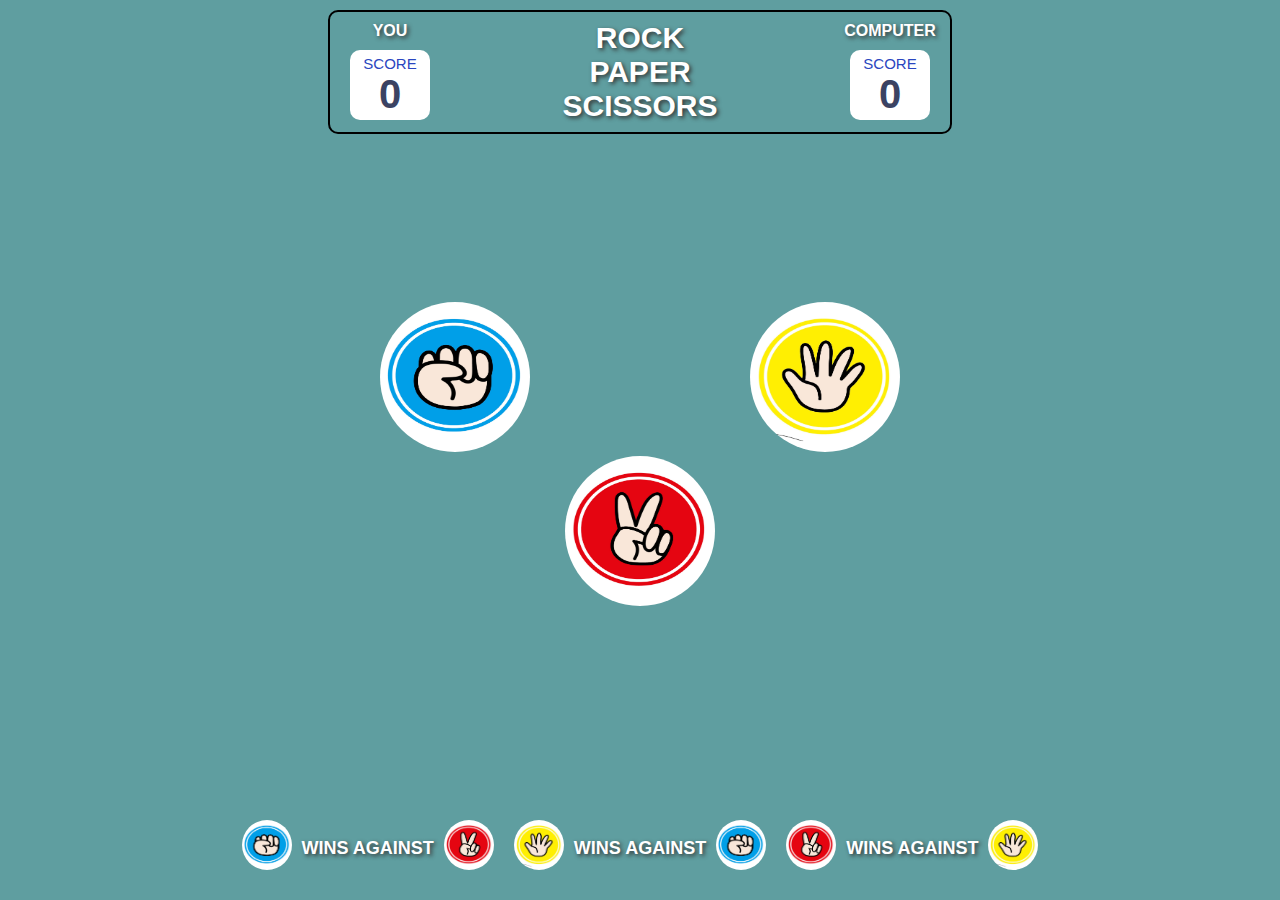
<file: index.html>
<!DOCTYPE html>
<html lang="en">

<head>
    <meta charset="UTF-8">
    <meta http-equiv="X-UA-Compatible" content="IE=edge">
    <meta name="viewport" content="width=device-width, initial-scale=1.0">
    <title>Rock Paper Scissors</title>
    <script src="javascript/rock-paper-scissors.js" defer></script>
    <link rel="stylesheet" href="index.css">
</head>

<body>
    <div id="game" class="game">
        <div class="scoreCard">
            <div class="youScore">
                <div class="score">YOU</div>
                <div class="scoreNum">
                    <div class="card">SCORE</div>
                    <div id="num1" class="num1">0</div>
                </div>
            </div>
            <div class="name">
                <div class="rock">ROCK</div>
                <div class="rock">PAPER</div>
                <div class="rock">SCISSORS</div>
            </div>
            <div class="youScore">
                <div class="score">COMPUTER</div>
                <div class="scoreNum">
                    <div class="card">SCORE</div>
                    <div id="num2" class="num2">0</div>
                </div>
            </div>
        </div>
        <div class="middle">
            <div id="hands" class="hands">
                <div class="handsTop">
                    <div class="rock">
                        <img src="icons/rock.jpeg" alt="rock icon" onclick="gameStart(0)">
                    </div>
                    <div class="paper">
                        <img src="icons/paper.jpeg" alt="rock icon" onclick="gameStart(1)">
                    </div>
                </div>
                <div class="handsBottom">
                    <div class="scissors">
                        <img src="icons/scissors.jpeg" alt="scissors icon" onclick="gameStart(2)">
                    </div>
                </div>
            </div>
        </div>

        <div class="footer">
            <div class="rule1">
                <img src="icons/rock.jpeg" alt="Rock">
                <p>WINS AGAINST</p>
                <img src="icons/scissors.jpeg" alt="Scissors">
            </div>
            <div class="rule1">
                <img src="icons/paper.jpeg" alt="Paper">
                <p>WINS AGAINST</p>
                <img src="icons/rock.jpeg" alt="Rock">
            </div>
            <div class="rule1">
                <img src="icons/scissors.jpeg" alt="Scissors">
                <p>WINS AGAINST</p>
                <img src="icons/paper.jpeg" alt="Paper">
            </div>

        </div>
    </div>
</body>

</html>
</file>
<file: index.css>
body {
    background-color: #5F9EA0
}

html, body {
    height: 100%;
    margin: 0;
}

.game {
    display: flex;
    flex-direction: column;
    min-height: 100%;
}

.scoreCard {
    display: flex;
    border: solid;
    border-color: black;
    height: 100px;
    width: 600px;
    border-radius: 10px;
    margin: auto;
    margin-top: 10px;
    justify-content: space-between;
    padding: 10px;
    border-width: 2px;
}

.youScore {
    display: flex;
    color: white;
    flex-direction: column;
    width: 100px;
    align-items: center;
    font-family: sans-serif;
}

.computerScore {
    display: flex;
    color: white;
    flex-direction: column;
}

.name {
    display: flex;
    color: white;
    width: 200px;
    flex-direction: column;
    justify-content: center;
    align-items: center;
    font-size: 30px;
    font-weight: bolder;
    text-shadow: 2px 2px 4px #333;
    font-family: sans-serif;
}

.scoreNum {
    display: flex;
    flex-direction: column;
    padding-top: 5px;
    padding-bottom: 5px;
    margin-top: 10px;
    align-items: center;
    height: 60px;
    width: 80px;
    justify-content: space-between;
    background-color: white;
    color: darkblue;
    border-radius: 10px;
    font-size: 15px;
}

.score {
    text-shadow: 2px 2px 4px #333;
    font-weight: bold;
}

.num1 {
    font-size: 40px;
    font-weight: bold;
    color: #3B4363
}

.num2 {
    font-size: 40px;
    font-weight: bold;
    color: #3B4363
}

.card {
    color: #2A46C0;
}

.hands {
    display: flex;
    height: 450px;
    width: 600px;
    margin-top: 100px;
    display: flex;
    flex-direction: column;
}

.middle {
    display: flex;
    flex: 1;
    justify-content: center;
    align-items: center;
}

.modal {
    width: 400px;
    height: 200px;
    background-color: white;
    margin-top: 10px;
    border-radius: 50px;
    display: flex;
    flex-direction: column;
    background-color: rgba(255, 255, 255, 0.7);
}

.gameResult {
    font-size: 25px;
    font-weight: bolder;
    text-shadow: 2px 2px 4px #333;
    font-family: sans-serif;
    color: white;
    display: flex;
    justify-content: center;
    color: #3B4363;
    margin-top: 40px;
    margin-bottom: 40px;
}

.title {
    display: flex;
    justify-content: center;
    font-size: 30px;
    font-weight: bolder;
    text-shadow: 2px 2px 4px #333;
    font-family: sans-serif;
    color: #3B4363;
}

.modal button {
    width: 150px;
    margin: auto;
    height: 40px;
    border-radius: 10px;
    border: solid;
    border-color: black;
    border-width: 2px;
    color: #3B4363;
    font-family: sans-serif;
    font-weight: bold;
    font-size: 15px;
    display: flex;
    justify-content: center;
    align-items: center;
    
}
  
.results {
    display: flex;
    margin: auto;
    justify-content: space-between;
    font-family: sans-serif;
    font-size: 30px;
    color: white;
    font-weight: bolder;
    text-shadow: 2px 2px 4px #333;
    flex-direction: column;
    align-items: center;
}

.handsShow {
    display: flex;
    justify-content: space-between;
    width: 500px;
}

.result {
    display: flex;
    align-items: center;
    font-size: 27px;
    flex: 1;
    padding-left: 5px;
    justify-content: center;
}

.resultsTop {
    display: flex;
    justify-content: space-between;
    width: 550px;
    box-sizing: border-box;
    padding-left: 60px;
    padding-right: 20px;
    padding-bottom: 15px;
}

.divButton {
    display: flex;
    justify-content: center;
    width: 600px;
    box-sizing: border-box;
    height: 40px;;
}

.results button {
    width: 150px;
    margin: auto;
    height: 40px;
    border-radius: 10px;
    border: solid;
    border-color: black;
    border-width: 2px;
    color: #3B4363;
    font-family: sans-serif;
    font-weight: bold;
    font-size: 15px;
}

.handsTop {
    display: flex;
    justify-content: space-between;
    padding-left: 40px;
    padding-right: 40px;
}

.handsBottom {
    display: flex;
    justify-content: center;
}

.hands img {
    height: 150px;
    width: 150px;
    border-radius: 100px;
}

.handsShow img {
    height: 150px;
    width: 150px;
    border-radius: 100px;
}

.countDownDiv {
    height: 150px;
    width: 150px;
    border-radius: 100px;
    background-color: white;
    display: flex;
    align-items: center;
    justify-content: center;
    font-size: 60px;
    font-weight: bold;
    color: #3B4363;

}

.footer {
    display: flex;
    justify-content: center;
    font-size: 18px;
    font-weight: bolder;
    text-shadow: 2px 2px 4px #333;
    font-family: sans-serif;
    color: white;
    height: 80px;
    gap: 20px;
}

.rule1 {
    display: flex;
    gap: 10px;
}

.rule1 img {
    height: 50px;
    width: 50px;
    border-radius: 100px;
    flex-direction: row;

}
</file>
